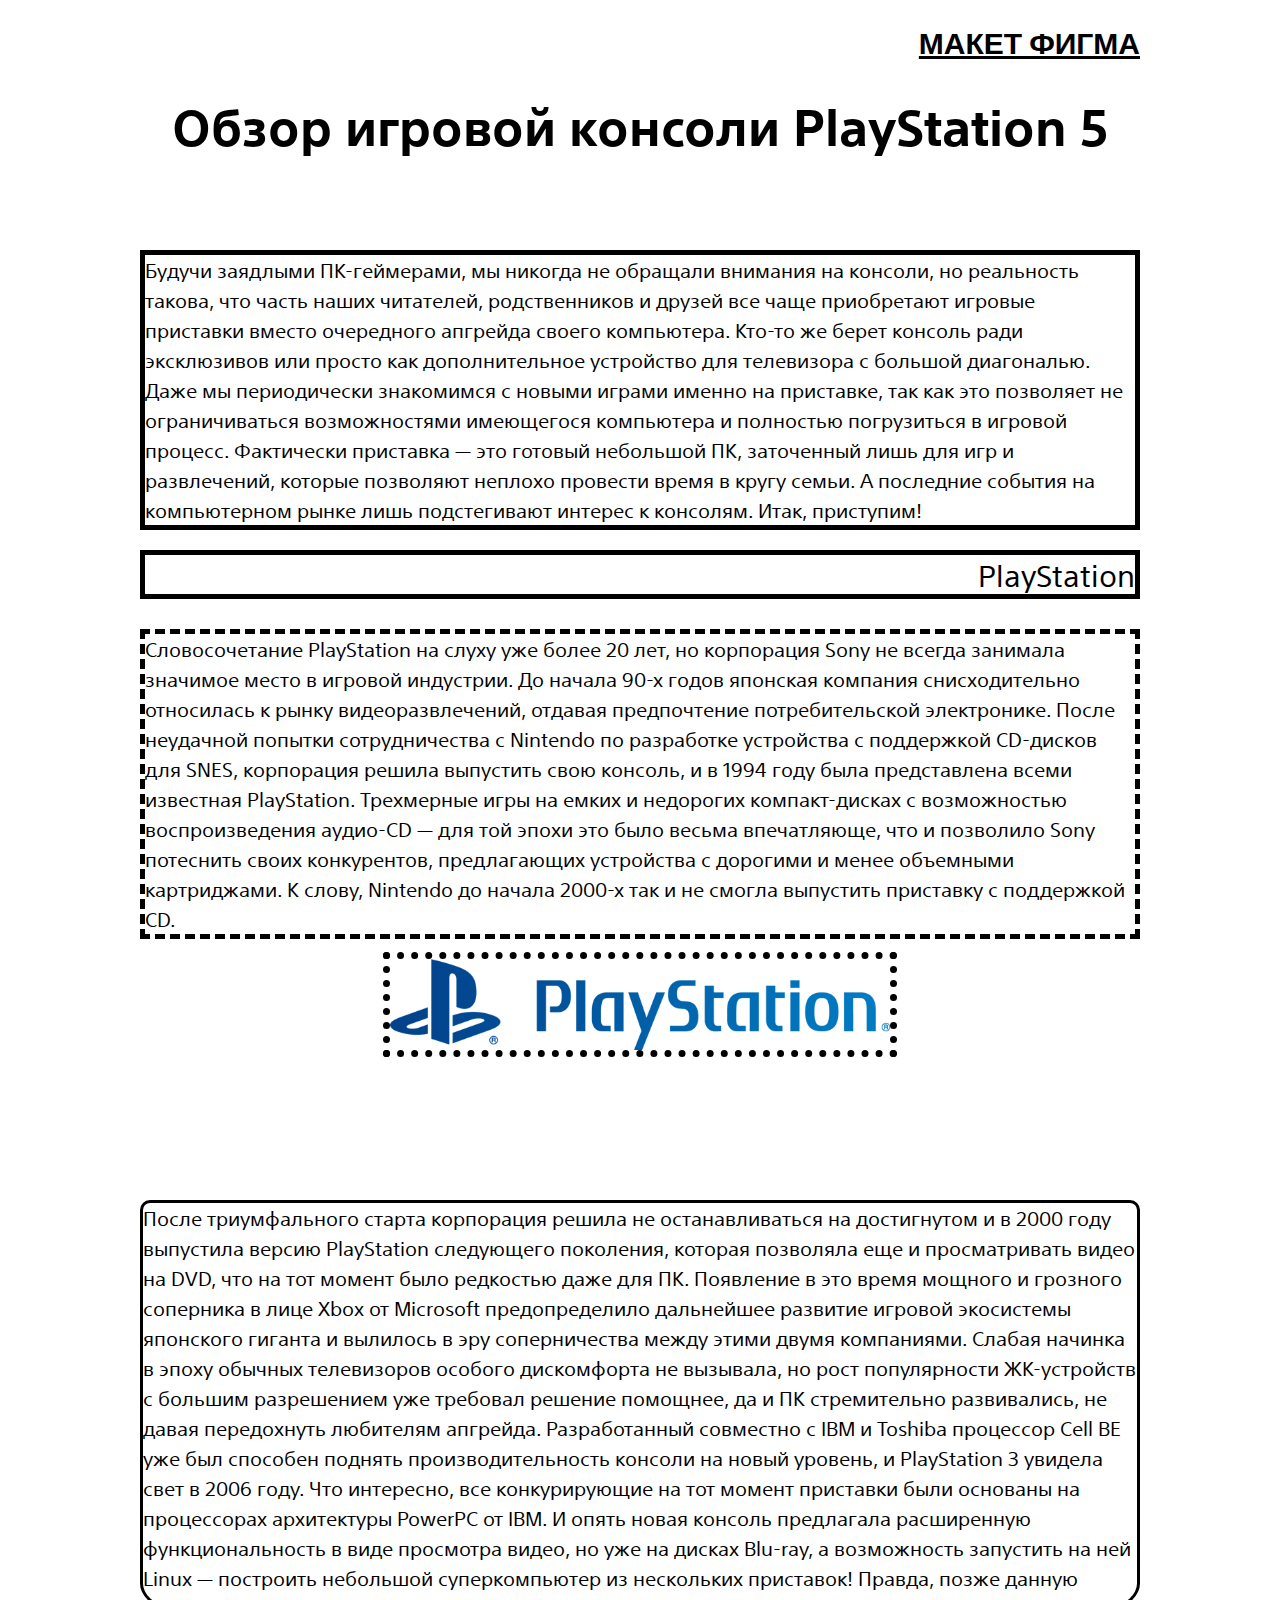
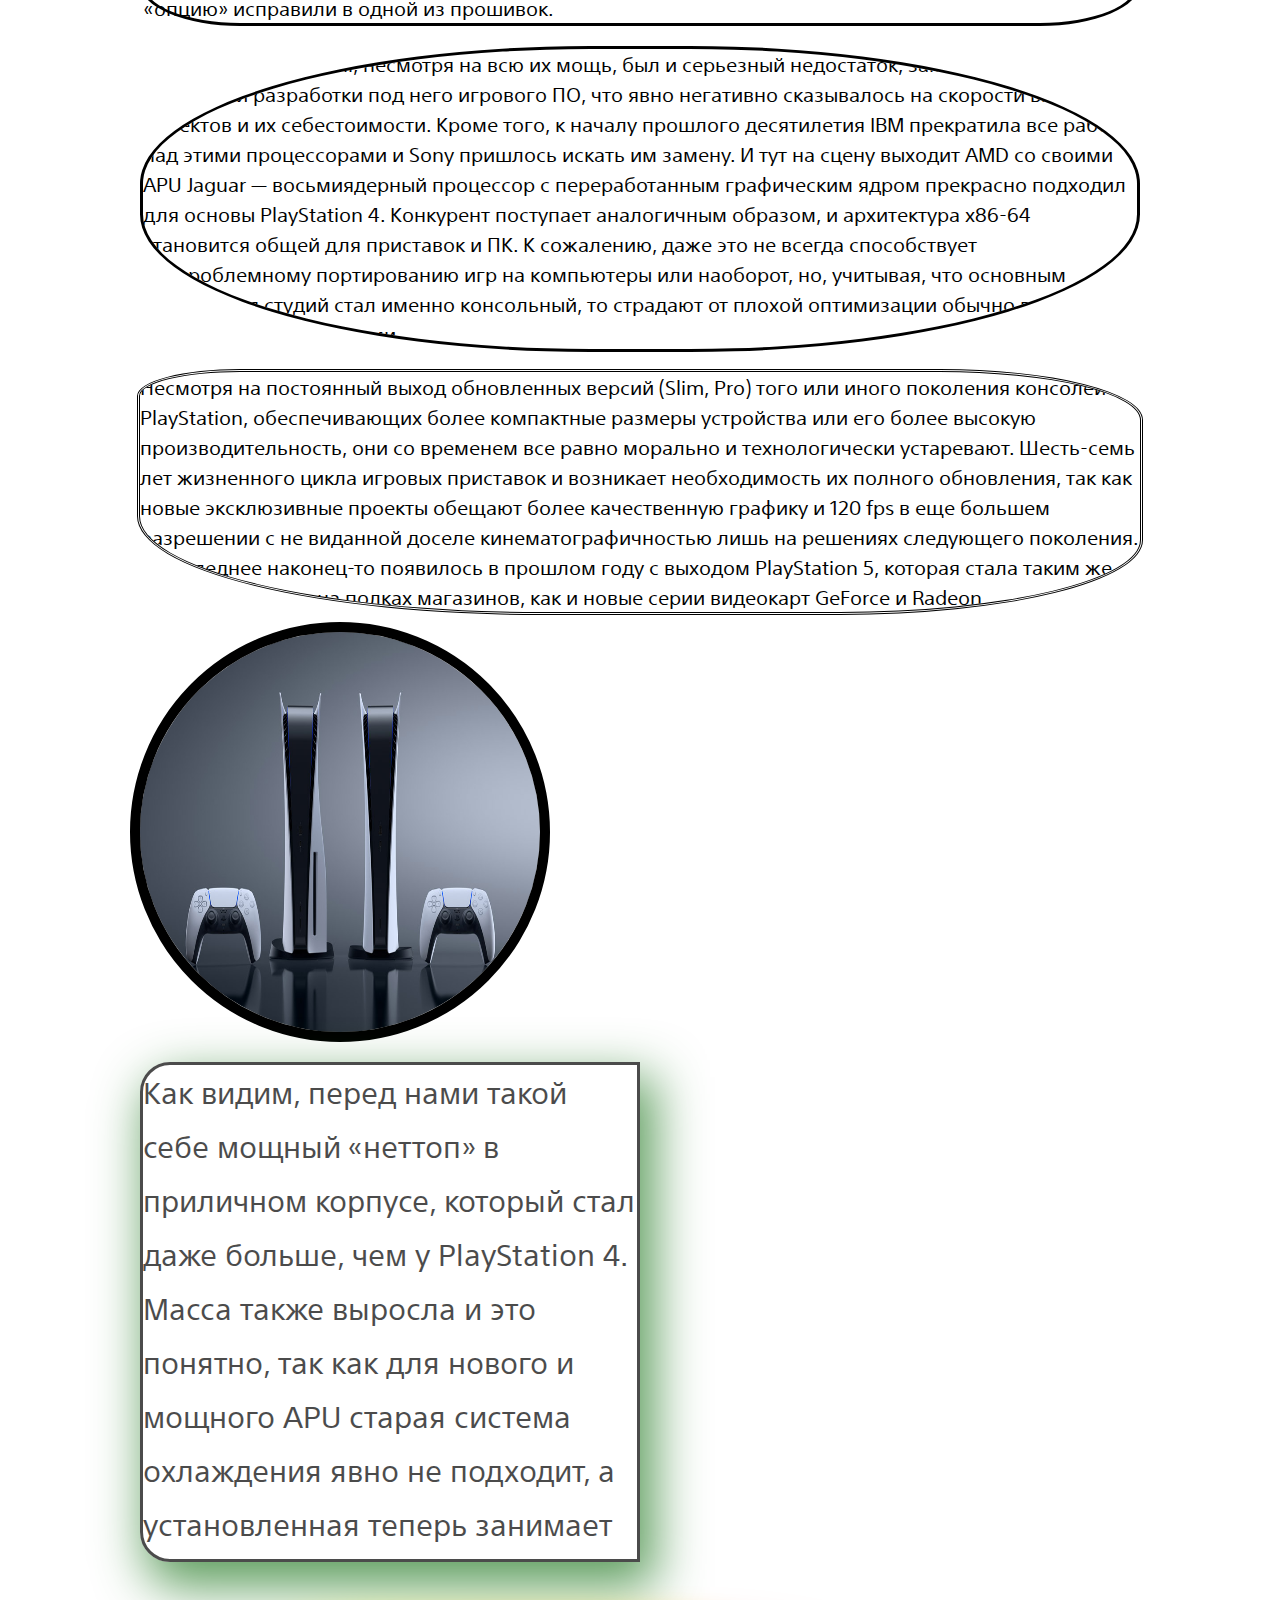
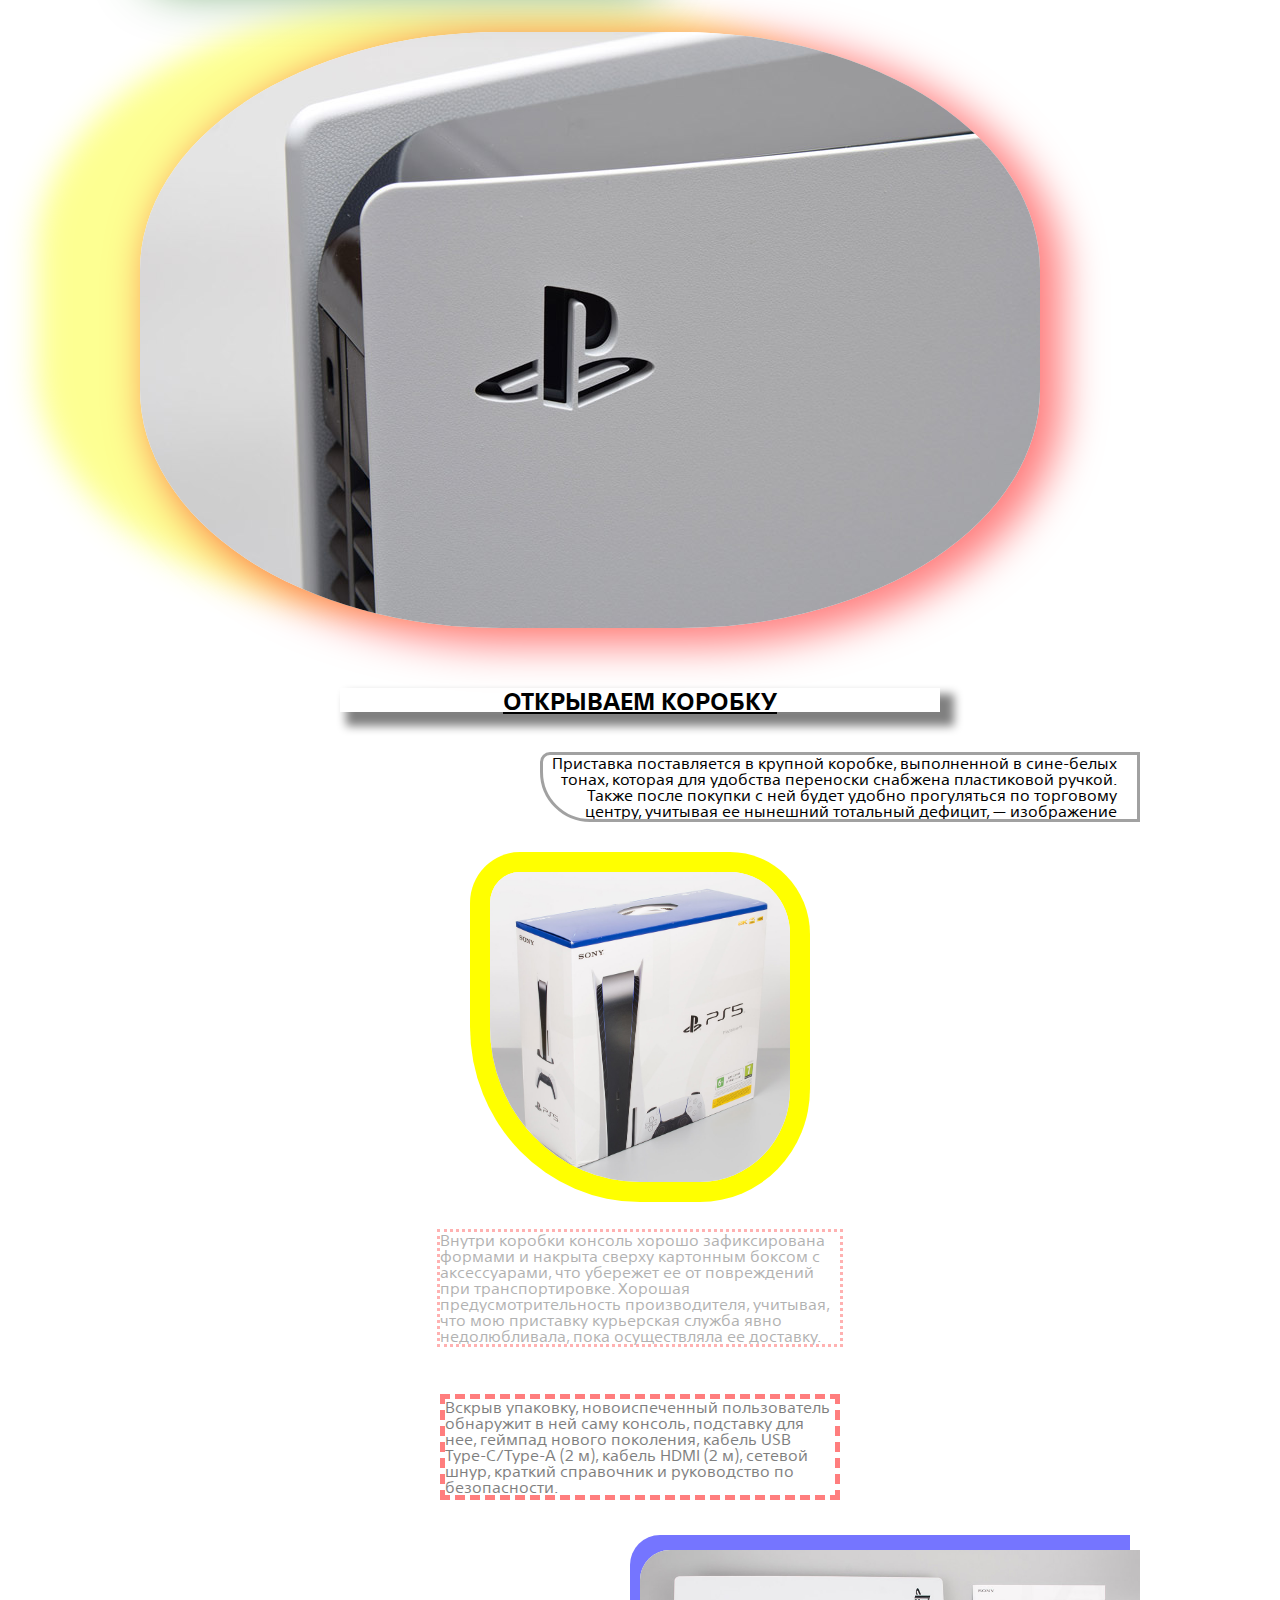
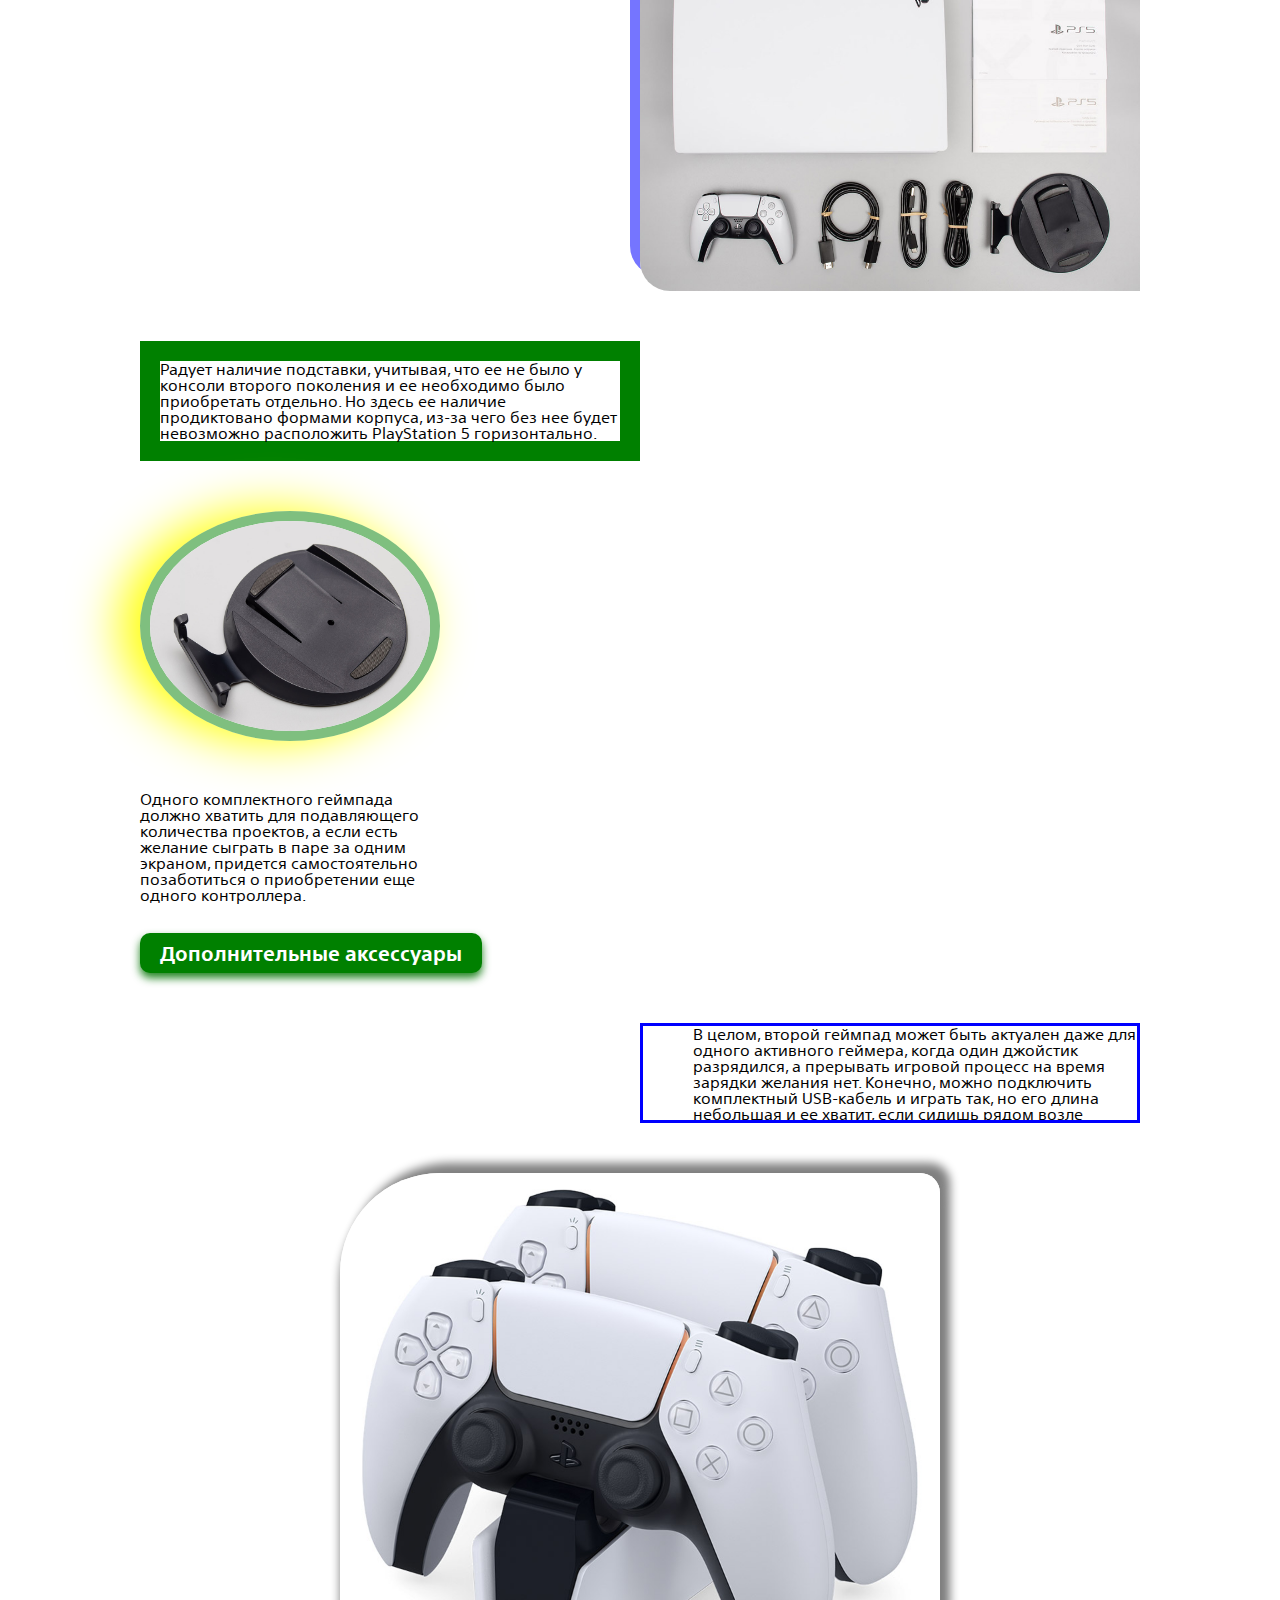
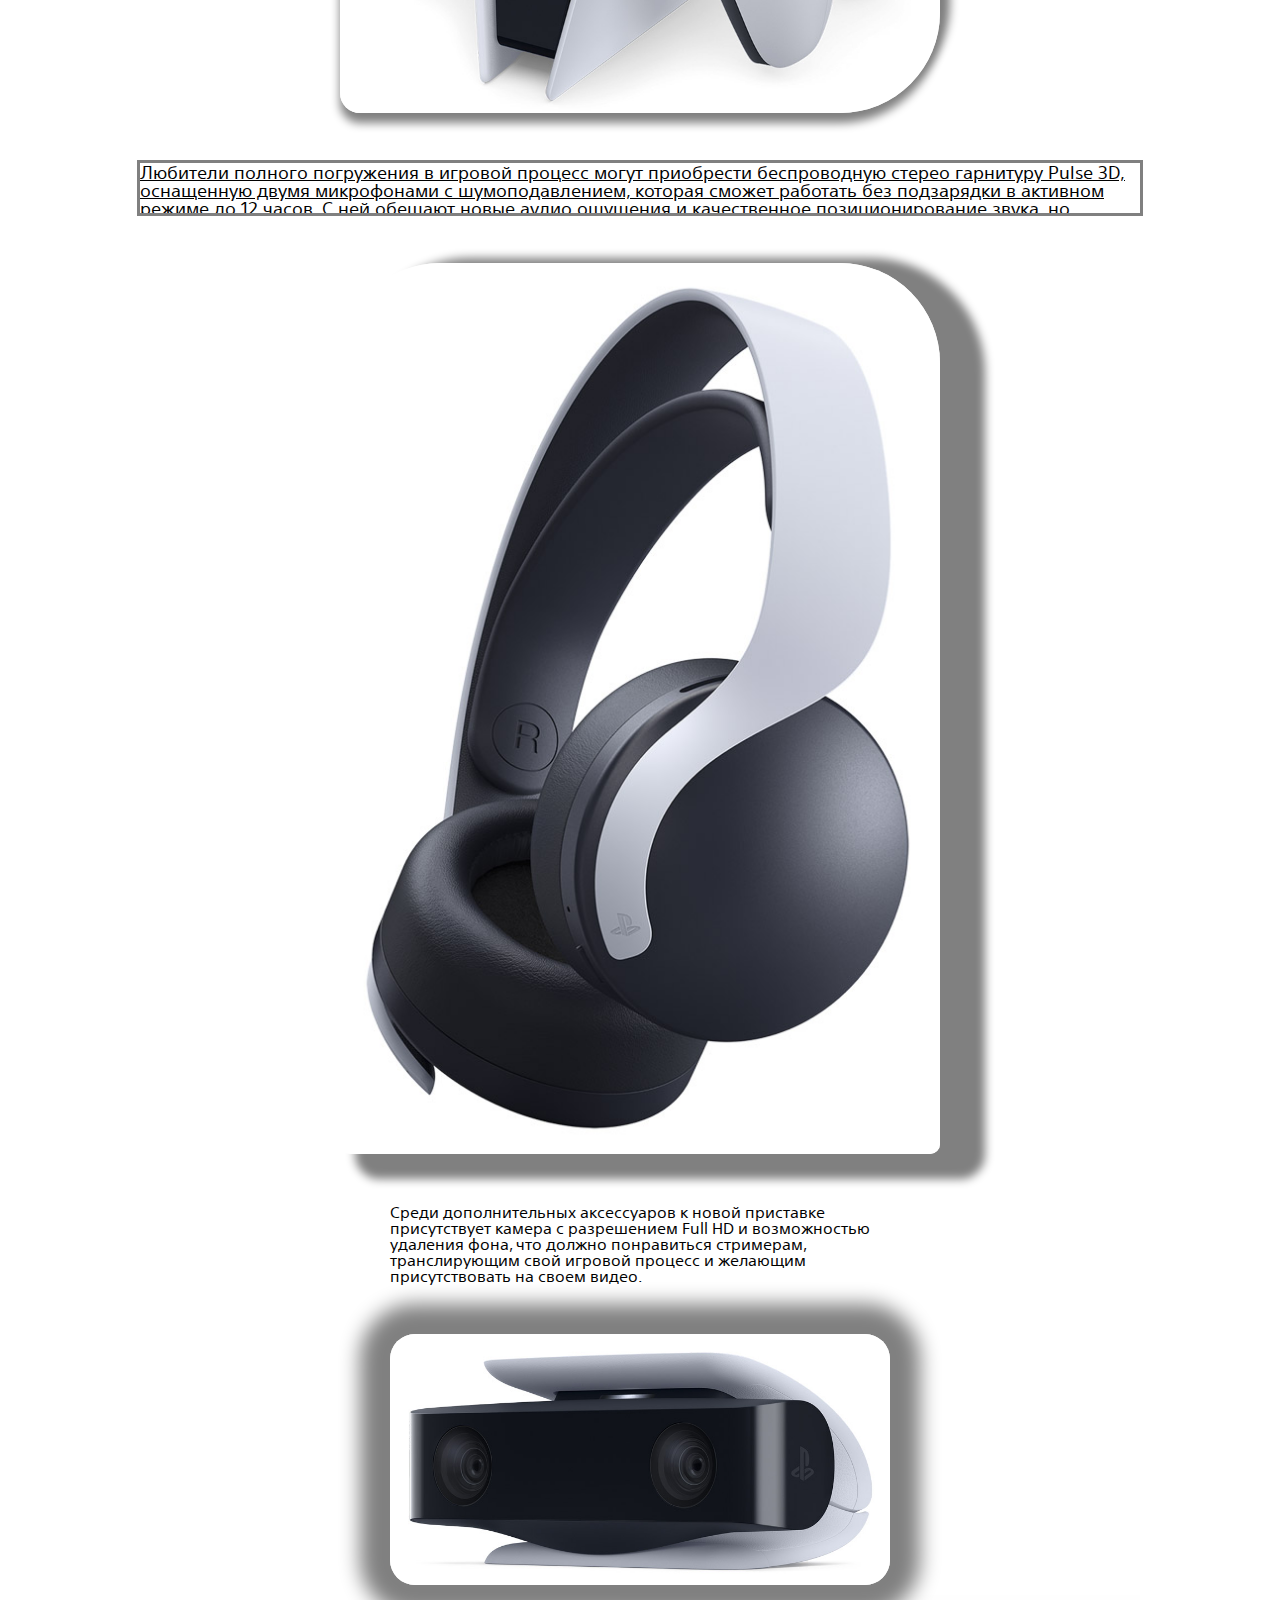
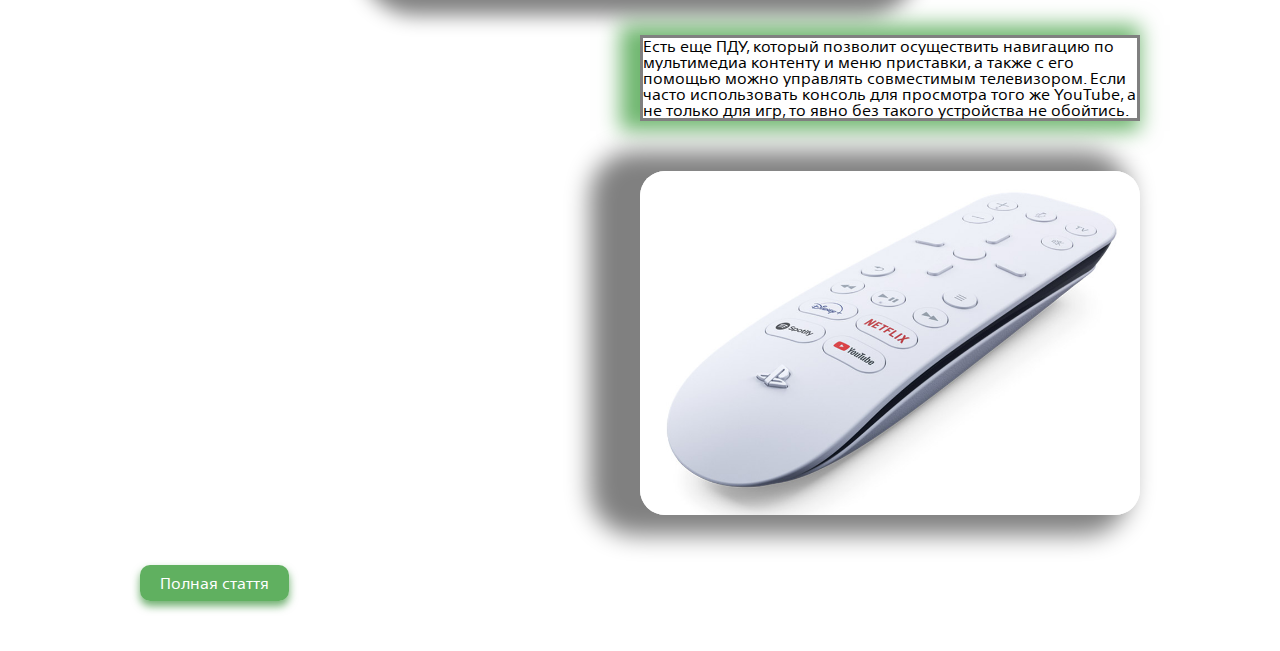
<file: index.html>
<!DOCTYPE html>
<html lang="ru">
	<head>
		<meta charset="UTF-8">
		<meta http-equiv="X-UA-Compatible" content="IE=edge">
		<meta name="viewport" content="width=device-width, initial-scale=1.0">
		<link rel="stylesheet" href="css/style.css">
		<title>Lesson 6 DZ Article</title>
	</head>
	<body>
		<div class="wrapper">
			<div class="article">
				<header class="main-header">
					<p class="link-maket">
						<a href="index_figma.html" target="_blank" class="link-article">МАКЕТ ФИГМА</a>
					</p>
					<h1 class="main-title-article">Обзор игровой консоли PlayStation 5</h1>
				</header>
				<main class="main">
					<p class="paragraph-one-article">
						Будучи заядлыми ПК-геймерами, мы никогда не обращали внимания на консоли, но реальность такова, что часть наших читателей, родственников и друзей все чаще приобретают игровые приставки вместо очередного апгрейда своего компьютера. Кто-то же берет консоль ради эксклюзивов или просто как дополнительное устройство для телевизора с большой диагональю. Даже мы периодически знакомимся с новыми играми именно на приставке, так как это позволяет не ограничиваться возможностями имеющегося компьютера и полностью погрузиться в игровой процесс. Фактически приставка — это готовый небольшой ПК, заточенный лишь для игр и развлечений, которые позволяют неплохо провести время в кругу семьи. А последние события на компьютерном рынке лишь подстегивают интерес к консолям. Итак, приступим!
					</p>
					<h2 class="suptitle-one-article">PlayStation</h2>
					<p class="paragraph-two-article">
						Словосочетание PlayStation на слуху уже более 20 лет, но корпорация Sony не всегда занимала значимое место в игровой индустрии. До начала 90-х годов японская компания снисходительно относилась к рынку видеоразвлечений, отдавая предпочтение потребительской электронике. После неудачной попытки сотрудничества с Nintendo по разработке устройства с поддержкой CD-дисков для SNES, корпорация решила выпустить свою консоль, и в 1994 году была представлена всеми известная PlayStation. Трехмерные игры на емких и недорогих компакт-дисках с возможностью воспроизведения аудио-CD — для той эпохи это было весьма впечатляюще, что и позволило Sony потеснить своих конкурентов, предлагающих устройства с дорогими и менее объемными картриджами. К слову, Nintendo до начала 2000-х так и не смогла выпустить приставку с поддержкой CD.
					</p>
					<img src="img/01_playstation_logo.webp" alt="playstation_logo" class="image-one-article">
					<p class="paragraph-three-article">
						После триумфального старта корпорация решила не останавливаться на достигнутом и в 2000 году выпустила версию PlayStation следующего поколения, которая позволяла еще и просматривать видео на DVD, что на тот момент было редкостью даже для ПК. Появление в это время мощного и грозного соперника в лице Xbox от Microsoft предопределило дальнейшее развитие игровой экосистемы японского гиганта и вылилось в эру соперничества между этими двумя компаниями. Слабая начинка в эпоху обычных телевизоров особого дискомфорта не вызывала, но рост популярности ЖК-устройств с большим разрешением уже требовал решение помощнее, да и ПК стремительно развивались, не давая передохнуть любителям апгрейда. Разработанный совместно с IBM и Toshiba процессор Cell BE уже был способен поднять производительность консоли на новый уровень, и PlayStation 3 увидела свет в 2006 году. Что интересно, все конкурирующие на тот момент приставки были основаны на процессорах архитектуры PowerPC от IBM. И опять новая консоль предлагала расширенную функциональность в виде просмотра видео, но уже на дисках Blu-ray, а возможность запустить на ней Linux — построить небольшой суперкомпьютер из нескольких приставок! Правда, позже данную «опцию» исправили в одной из прошивок.
					</p>
					<p class="paragraph-four-article">
						Но у процессоров Cell, несмотря на всю их мощь, был и серьезный недостаток, заключавшийся в сложности разработки под него игрового ПО, что явно негативно сказывалось на скорости выхода проектов и их себестоимости. Кроме того, к началу прошлого десятилетия IBM прекратила все работы над этими процессорами и Sony пришлось искать им замену. И тут на сцену выходит AMD со своими APU Jaguar — восьмиядерный процессор с переработанным графическим ядром прекрасно подходил для основы PlayStation 4. Конкурент поступает аналогичным образом, и архитектура x86-64 становится общей для приставок и ПК. К сожалению, даже это не всегда способствует беспроблемному портированию игр на компьютеры или наоборот, но, учитывая, что основным рынком для студий стал именно консольный, то страдают от плохой оптимизации обычно геймеры с обычными компьютерами.
					</p>
					<p class="paragraph-five-article">
						Несмотря на постоянный выход обновленных версий (Slim, Pro) того или иного поколения консолей PlayStation, обеспечивающих более компактные размеры устройства или его более высокую производительность, они со временем все равно морально и технологически устаревают. Шесть-семь лет жизненного цикла игровых приставок и возникает необходимость их полного обновления, так как новые эксклюзивные проекты обещают более качественную графику и 120 fps в еще большем разрешении с не виданной доселе кинематографичностью лишь на решениях следующего поколения. И последнее наконец-то появилось в прошлом году с выходом PlayStation 5, которая стала таким же редким явлением на полках магазинов, как и новые серии видеокарт GeForce и Radeon.
					</p>
					<img src="img/02_image.jpg" alt="PlayStation5" class="image-two-article">
					<p class="paragraph-six-article">
						Как видим, перед нами такой себе мощный «неттоп» в приличном корпусе, который стал даже больше, чем у PlayStation 4. Масса также выросла и это понятно, так как для нового и мощного APU старая система охлаждения явно не подходит, а установленная теперь занимает приличный объем внутреннего пространства. У конкурента дела обстоят аналогичным образом. Коммуникационные возможности вполне на современном уровне и свободно позволяют подключить все необходимое периферийное оборудование, если таковое будет, и осуществлять передачу данных, как по проводному, так и беспроводному протоколу, на приличной скорости. Теперь рассмотрим консоль и комплект поставки поближе.
					</p>
					<img src="img/03_image.jpg" alt="PlayStation5" class="image-three-article">
					<h2 class="suptitle-two-article">Открываем коробку</h2>
					<p class="paragraph-seven-article">
						Приставка поставляется в крупной коробке, выполненной в сине-белых тонах, которая для удобства переноски снабжена пластиковой ручкой. Также после покупки с ней будет удобно прогуляться по торговому центру, учитывая ее нынешний тотальный дефицит, — изображение PlayStation 5 явно привлечет к себе внимание заинтересованных лиц.
					</p>
					<img src="img/04_image.jpg" alt="PlayStation5" class="image-four-article">
					<p class="paragraph-eight-article">
						Внутри коробки консоль хорошо зафиксирована формами и накрыта сверху картонным боксом с аксессуарами, что убережет ее от повреждений при транспортировке. Хорошая предусмотрительность производителя, учитывая, что мою приставку курьерская служба явно недолюбливала, пока осуществляла ее доставку.
					</p>
					<p class="paragraph-nine-article">
						Вскрыв упаковку, новоиспеченный пользователь обнаружит в ней саму консоль, подставку для нее, геймпад нового поколения, кабель USB Type-C/Type-A (2 м), кабель HDMI (2 м), сетевой шнур, краткий справочник и руководство по безопасности.
					</p>
					<img src="img/05_image.jpg" alt="PlayStation5" class="image-five-article">
					<p class="paragraph-ten-article">
						Радует наличие подставки, учитывая, что ее не было у консоли второго поколения и ее необходимо было приобретать отдельно. Но здесь ее наличие продиктовано формами корпуса, из-за чего без нее будет невозможно расположить PlayStation 5 горизонтально.
					</p>
					<img src="img/06_image.jpg" alt="PlayStation5" class="image-six-article">
					<p class="paragraph-eleven-article">
						Одного комплектного геймпада должно хватить для подавляющего количества проектов, а если есть желание сыграть в паре за одним экраном, придется самостоятельно позаботиться о приобретении еще одного контроллера.
					</p>
					<a href="#" class="suptitle-three-article">Дополнительные аксессуары</a>
					<p class="paragraph-twelve-article">
						В целом, второй геймпад может быть актуален даже для одного активного геймера, когда один джойстик разрядился, а прерывать игровой процесс на время зарядки желания нет. Конечно, можно подключить комплектный USB-кабель и играть так, но его длина небольшая и ее хватит, если сидишь рядом возле монитора, но не телевизора, который расположен, например, на расстоянии 3–4 м. Для двух геймпадов будет полезна фирменная заряжающая станция, благодаря которой при зарядке можно не занимать USB-порты на приставке.
					</p>
					<img src="img/07_image.jpg" alt="PlayStation5" class="image-seven-article">
					<p class="paragraph-thirteen-article">
						Любители полного погружения в игровой процесс могут приобрести беспроводную стерео гарнитуру Pulse 3D, оснащенную двумя микрофонами с шумоподавлением, которая сможет работать без подзарядки в активном режиме до 12 часов. С ней обещают новые аудио ощущения и качественное позиционирование звука, но поддержка технологии Tempest 3D AudioTech, благодаря которой реализуется 3D-звук, пока заявлена лишь в нескольких проектах для PlayStation 5. В будущем список соответствующих игр будет только расширяться, как и сертифицированных сторонних гарнитур, так что, приобретать Pulse 3D или нет — уже решать пользователю.
					</p>
					<img src="img/08_image.jpg" alt="PlayStation5" class="image-eight-article">
					<p class="paragraph-fourteen-article">
						Среди дополнительных аксессуаров к новой приставке присутствует камера с разрешением Full HD и возможностью удаления фона, что должно понравиться стримерам, транслирующим свой игровой процесс и желающим присутствовать на своем видео.
					</p>
					<img src="img/09_image.jpg" alt="PlayStation5" class="image-nine-article">
					<p class="paragraph-fifteen-article">
						Есть еще ПДУ, который позволит осуществить навигацию по мультимедиа контенту и меню приставки, а также с его помощью можно управлять совместимым телевизором. Если часто использовать консоль для просмотра того же YouTube, а не только для игр, то явно без такого устройства не обойтись.
					</p>
					<img src="img/10_image.jpg" alt="PlayStation5" class="image-ten-article">
				</main>
				<footer class="main-footer">
					<p>
						<a href="https://www.overclockers.ua/system/sony-playstation-5/all/" target="_blank" class="button_article">Полная стаття</a>
					</p>
				</footer>
			</div>
		</div>
	</body>
</html>
</file>
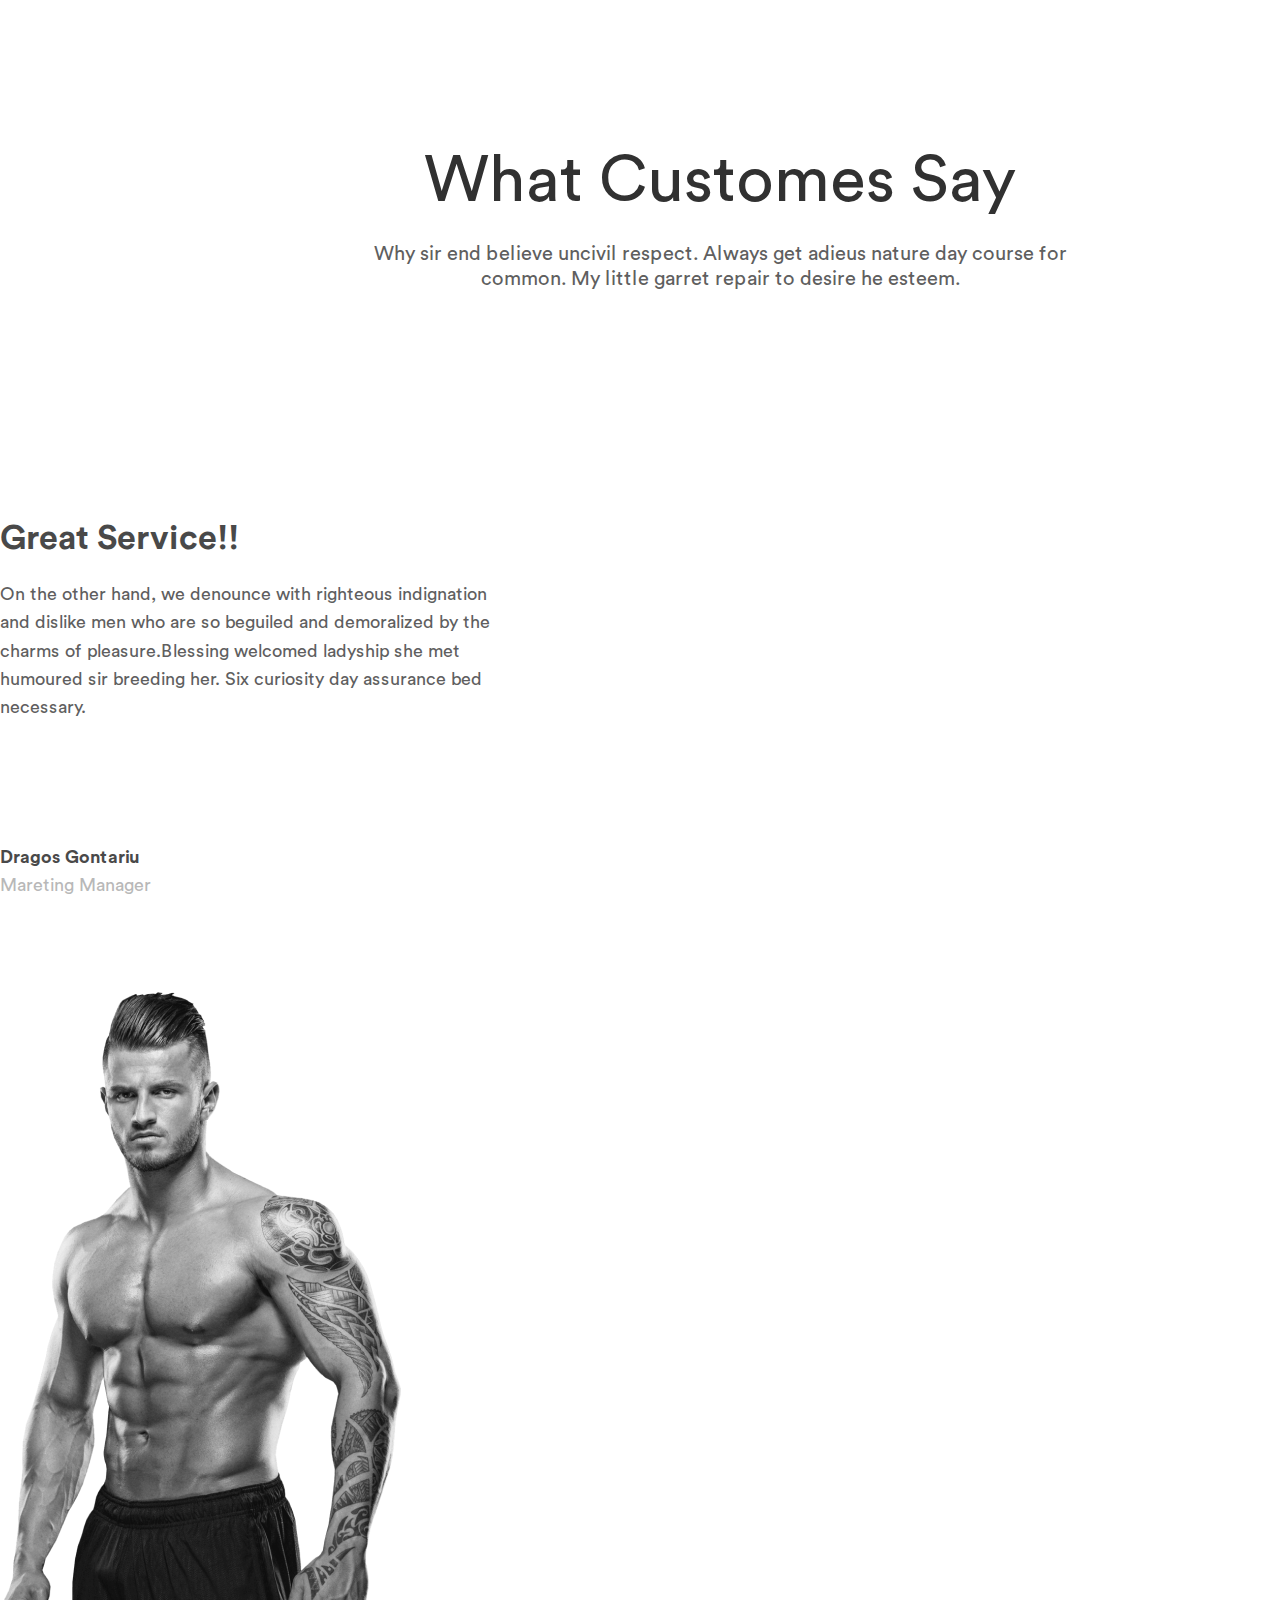
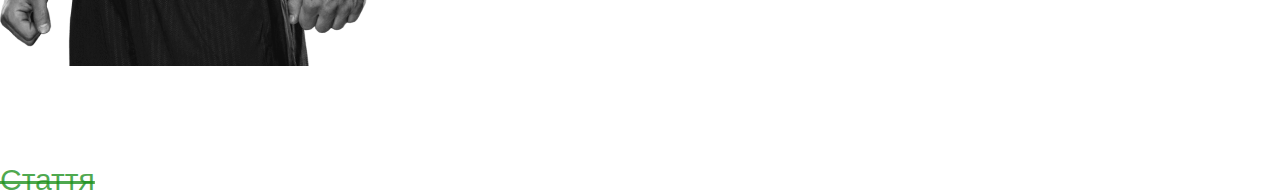
<file: index_figma.html>
<!DOCTYPE html>
<html lang="ru">
	<head>
		<meta charset="UTF-8">
		<meta http-equiv="X-UA-Compatible" content="IE=edge">
		<meta name="viewport" content="width=device-width, initial-scale=1.0">
		<link rel="stylesheet" href="css/style.css">
		<title>Lesson 6 DZ Figma</title>
	</head>
	<body>
		<div class="wrapper">
			<div class="maket-figma">
				<header class="main-header-figma">
					<h1 class="main-title-figma">What Customes Say</h1>
					<p class="title-paragraph-figma">
						Why sir end believe uncivil respect. Always get adieus nature day course for common. My little garret repair to desire he esteem.
					</p>
				</header>
				<main class="main-figma">
					<h2 class="subtitle-figma">Great Service!!</h2>
					<p class="paragraph-one-figma">
						On the other hand, we denounce with righteous indignation and dislike men who are so beguiled and demoralized by the charms of pleasure.Blessing welcomed ladyship she met humoured sir breeding her. Six curiosity day assurance bed necessary.
					</p>
					<p class="subtitle-two-figma">
						Dragos Gontariu
					</p>
					<h3 class="paragraph-two-figma">
						Mareting Manager
					</h3>
					<img src="img/image_14.png" alt="photo of fitness trainer" class="image-figma">
				</main>
				<footer class="main-footer-figma">
					<a href="index.html" class="back-figma" target="_blank">Стаття</a>
				</footer>
			</div>
		</div>
	</body>
</html>
</file>
<file: css/style.css>
/* &display=swap */
@import "null.css";
/* ================================================================ */
.wrapper {
	min-height: 100%;
	overflow: hidden;
}
/* ================================================================ */
/* Подключаем шрифты для макета из Фигмы */
@font-face {
	font-family: Circular Std;
	src: url("../fonts/CircularStd-Book.woff2") format("woff2"), url("../fonts/CircularStd-Book.woff") format("woff");
	font-weight: 400;
	font-style: normal;
	font-display: swap;
}
@font-face {
	font-family: Circular Std;
	src: url("../fonts/CircularStd-Bold.woff2") format("woff2"), url("../fonts/CircularStd-Bold.woff") format("woff");
	font-weight: 700;
	font-style: normal;
	font-display: swap;
}
/* Подключаем шрифты для статтьи */
@font-face {
	font-family: SST;
	src: url("../fonts/SST-Roman.woff2") format("woff2"), url("../fonts/SST-Roman.woff") format("woff");
	font-weight: 400;
	font-style: normal;
	font-display: swap;
}
@font-face {
	font-family: SST;
	src: url("../fonts/SST-Bold.woff2") format("woff2"), url("../fonts/SST-Bold.woff") format("woff");
	font-weight: 700;
	font-style: normal;
	font-display: swap;
}
/* Стили для макета */
.maket-figma {
	font-family: "Circular Std", sans-serif;
	width: 1440px;
	margin: 0 auto;
	padding: 140px 0 0 0;
	/* background-color: rgb(47, 130, 47); */
	color: #313131;
}
.main-header-figma {
	margin: 0 auto 224px;
	max-width: 750px;
	text-align: center;
}
.main-title-figma {
	font-size: 65px;
	line-height: 82.22px;
	margin: 0 0 20px 0;
}
.title-paragraph-figma {
	font-size: 20px;
	line-height: 1.25;
	color: #5f5f5f;
}
.main-figma {
	max-width: 508px;
	margin: 0 auto 100px 0;
}
.subtitle-figma {
	font-weight: 700;
	font-size: 34px;
	line-height: 1.3;
	opacity: 0.88;
	margin: 0 0 20px 0;
}
.paragraph-one-figma {
	font-size: 18px;
	line-height: 1.56;
	color: #5f5f5f;
	margin: 0 0 125px 0;
}
.subtitle-two-figma {
	font-weight: 700;
	font-size: 18px;
	line-height: 1.3;
	opacity: 0.88;
	margin: 0 0 5px 0;
}
.paragraph-two-figma {
	font-size: 18px;
	line-height: 1.28;
	color: #b8b8b8;
	margin: 0 0 95px 0;
}
.back-figma {
	font-size: 30px;
	text-decoration: line-through;
	color: rgba(30, 145, 30, 0.789);
}
/* Стили дял статтьи */
.article {
	font-family: "SST", sans-serif;
	padding: 30px 0 0 0;
	max-width: 1000px;
	margin: 0 auto;
	/* background-color: #efead7; */
}
.main-header {
	margin: 0 0 100px auto;
}
.link-maket {
	font-family: "Circular Std", sans-serif;
	font-size: 30px;
	font-weight: 700;
	text-decoration: underline;
	text-align: right;
	margin: 0 0 40px 0;
}
.main {
	margin: 0 0 50px 0;
}
.main-title-article {
	font-size: 50px;
	font-weight: 700;
	text-align: center;
}
.paragraph-one-article {
	font-size: 20px;
	line-height: 150%;
	margin: 0 0 20px 0;
	border: 5px solid #000;
}
.suptitle-one-article {
	font-size: 30px;
	line-height: 130%;
	margin: 0 0 30px 0;
	border: 5px solid #000;
	text-align: right;
}
.paragraph-two-article {
	font-size: 20px;
	line-height: 150%;
	margin: 0 0 20px 0;
	border: 5px dashed #000;
}
.image-one-article {
	display: block;
	max-width: 500px;
	outline: 7px dotted #000;
	margin: 0 auto 150px;
}
.paragraph-three-article {
	font-size: 20px;
	line-height: 150%;
	margin: 0 0 20px 0;
	border: 3px solid #000;
	border-radius: 10px 10px 10% 10%;
}
.paragraph-four-article {
	font-size: 20px;
	line-height: 150%;
	margin: 0 0 20px 0;
	border: 3px solid #000;
	border-radius: 45%;
	overflow: hidden;
}
.paragraph-five-article {
	font-size: 20px;
	line-height: 150%;
	margin: 0 0 20px 0;
	outline: 3px double #000;
	border-radius: 10% 20% 30% 40%;
	overflow: hidden;
}
.image-two-article {
	margin: 0 0 30px 0;
	outline: 10px solid #000;
	width: 400px;
	height: 400px;
	border-radius: 50%;
}
.paragraph-six-article {
	font-size: 30px;
	line-height: 180%;
	margin: 0 0 70px 0;
	border: 3px solid #000;
	border-radius: 30px 0 0 30px;
	max-width: 500px;
	max-height: 500px;
	overflow: auto;
	opacity: 0.7;
	box-shadow: 10px 20px 50px 5px rgb(28, 118, 28);
}
.image-three-article {
	margin: 0 0 60px 0;
	border-radius: 40%;
	box-shadow: 15px 10px 40px 7px rgba(255, 0, 0, 0.515), -100px -20px 30px 3px rgba(251, 255, 0, 0.426);
}
.suptitle-two-article {
	max-width: 600px;
	text-align: center;
	margin: 0 auto 40px;
	font-size: 24px;
	text-decoration: underline;
	text-transform: uppercase;
	font-weight: 700;
	box-shadow: 10px 10px 10px 4px grey;
}
.paragraph-seven-article {
	max-width: 600px;
	margin: 0 0 50px auto;
	text-align: right;
	border: 3px solid rgba(128, 128, 128, 0.741);
	border-radius: 10px 0 0 50px;
	padding: 0 20px 0 0;
	overflow: auto;
	max-height: 70px;
}
.image-four-article {
	display: block;
	margin: 0 auto 50px;
	max-width: 300px;
	border-radius: 10% 20% 30% 50%;
	box-shadow: 0 0 0 20px yellow;
}
.paragraph-eight-article {
	max-width: 400px;
	margin: 0 auto 50px;
	outline: 3px dotted red;
	opacity: 0.3;
}
.paragraph-nine-article {
	max-width: 400px;
	margin: 0 auto 50px;
	border: 5px dashed red;
	opacity: 0.5;
}
.image-five-article {
	display: block;
	margin: 0 0 50px auto;
	max-width: 500px;
	border-radius: 30px 0 0 30px;
	box-shadow: -10px -15px 0 0 rgba(0, 0, 255, 0.542);
}
.paragraph-ten-article {
	margin: 0 0 50px 0;
	max-width: 500px;
	border: 20px solid green;
}
.image-six-article {
	margin: 0 0 50px 0;
	width: 300px;
	border-radius: 50%;
	border: 10px solid rgba(0, 128, 0, 0.501);
	box-shadow: -20px 0 50px 0 yellow;
}
.paragraph-eleven-article {
	margin: 0 0 30px 0;
	width: 300px;
}
.suptitle-three-article {
	margin: 0 0 50px 0;
	font-weight: 700;
	font-size: 20px;
	display: inline-block;
	padding: 10px 20px;
	background-color: green;
	color: white;
	border-radius: 10px;
	box-shadow: 0 5px 8px 0 rgba(5, 116, 5, 0.885);
}
.paragraph-twelve-article {
	margin: 0 0 50px auto;
	max-width: 500px;
	max-height: 100px;
	border: 3px solid blue;
	overflow: auto;
	padding: 0 0 0 50px;
}
.image-seven-article {
	margin: 0 auto 50px;
	display: block;
	width: 600px;
	border-radius: 100px 20px 100px 20px;
	box-shadow: 0 10px 10px 0 grey, 10px -10px 10px 0 grey;
}
.paragraph-thirteen-article {
	margin: 0 0 50px 0;
	text-decoration: underline;
	font-size: 18px;
	max-height: 50px;
	overflow: auto;
	outline: 3px solid grey;
}
.image-eight-article {
	margin: 0 auto 50px;
	display: block;
	width: 600px;
	border-radius: 100px 100px 10px 10px;
	box-shadow: 30px 10px 10px 15px grey;
}
.paragraph-fourteen-article {
	margin: 0 auto 50px;
	width: 500px;
}
.image-nine-article {
	margin: 0 auto 50px;
	display: block;
	width: 500px;
	border-radius: 25px;
	box-shadow: 0 0 20px 30px grey;
}
.paragraph-fifteen-article {
	margin: 0 0 50px auto;
	width: 500px;
	border: 3px solid grey;
	box-shadow: -10px 0 20px 10px rgba(0, 128, 0, 0.563);
}
.image-ten-article {
	margin: 0 0 0 auto;
	display: block;
	width: 500px;
	border-radius: 25px;
	box-shadow: -30px 0 25px 20px grey;
}
.button_article {
	display: inline-block;
	background-color: rgba(0, 128, 0, 0.624);
	padding: 10px 20px;
	color: white;
	border-radius: 10px;
	box-shadow: 0 5px 8px 0 rgba(5, 116, 5, 0.583);
	margin: 0 0 50px 0;
}
</file>
